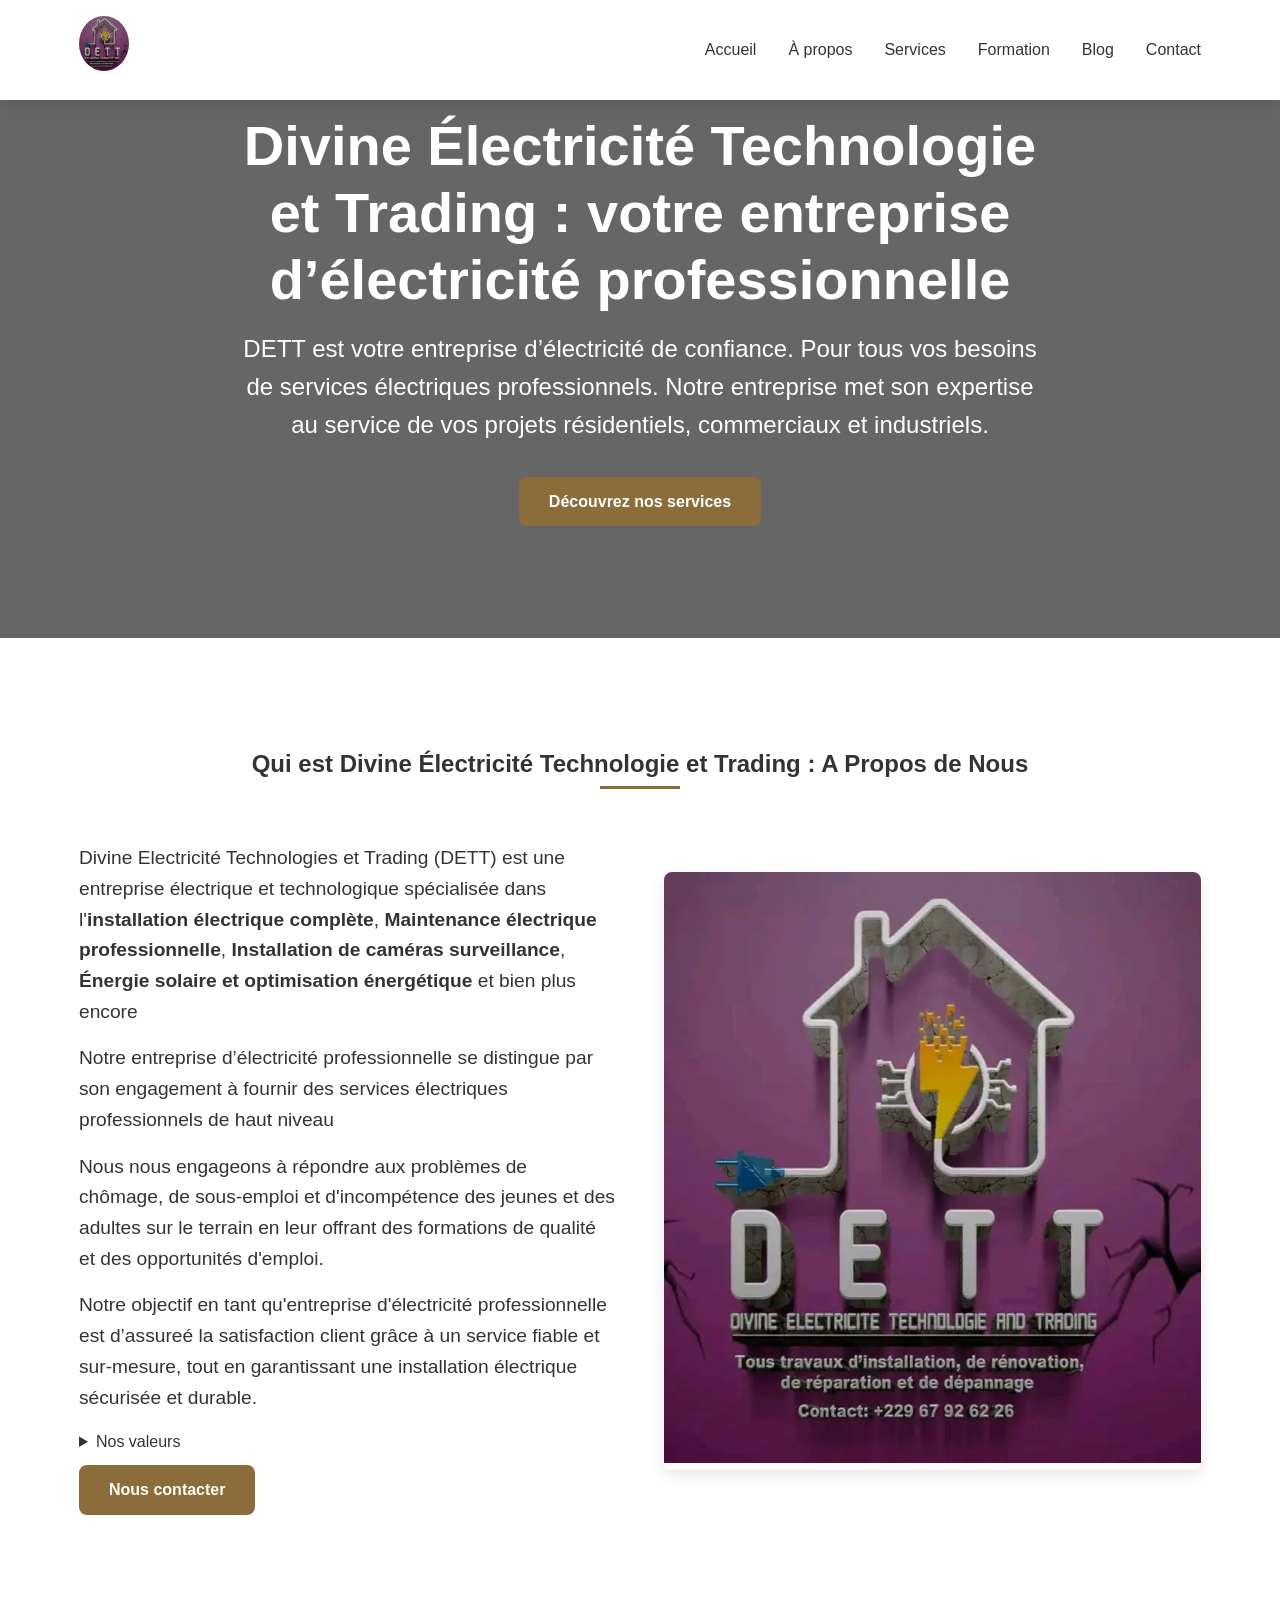
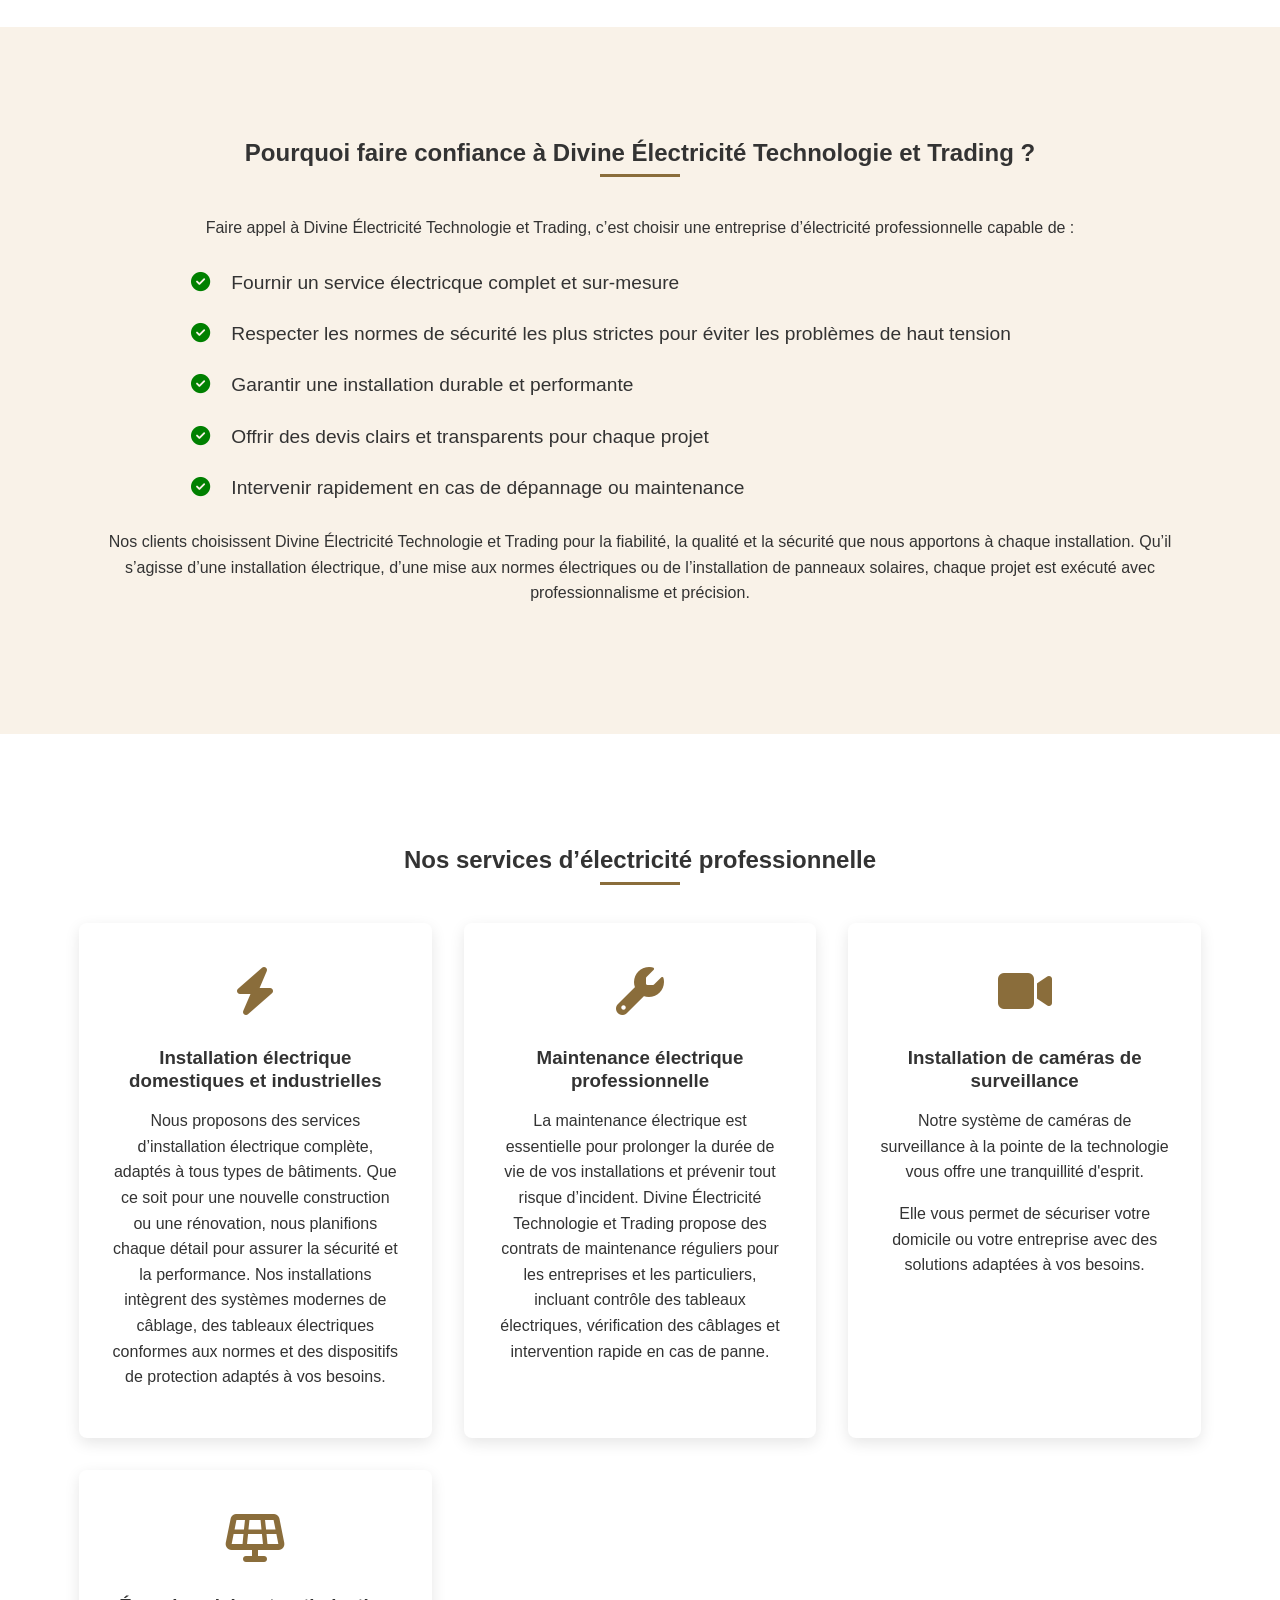
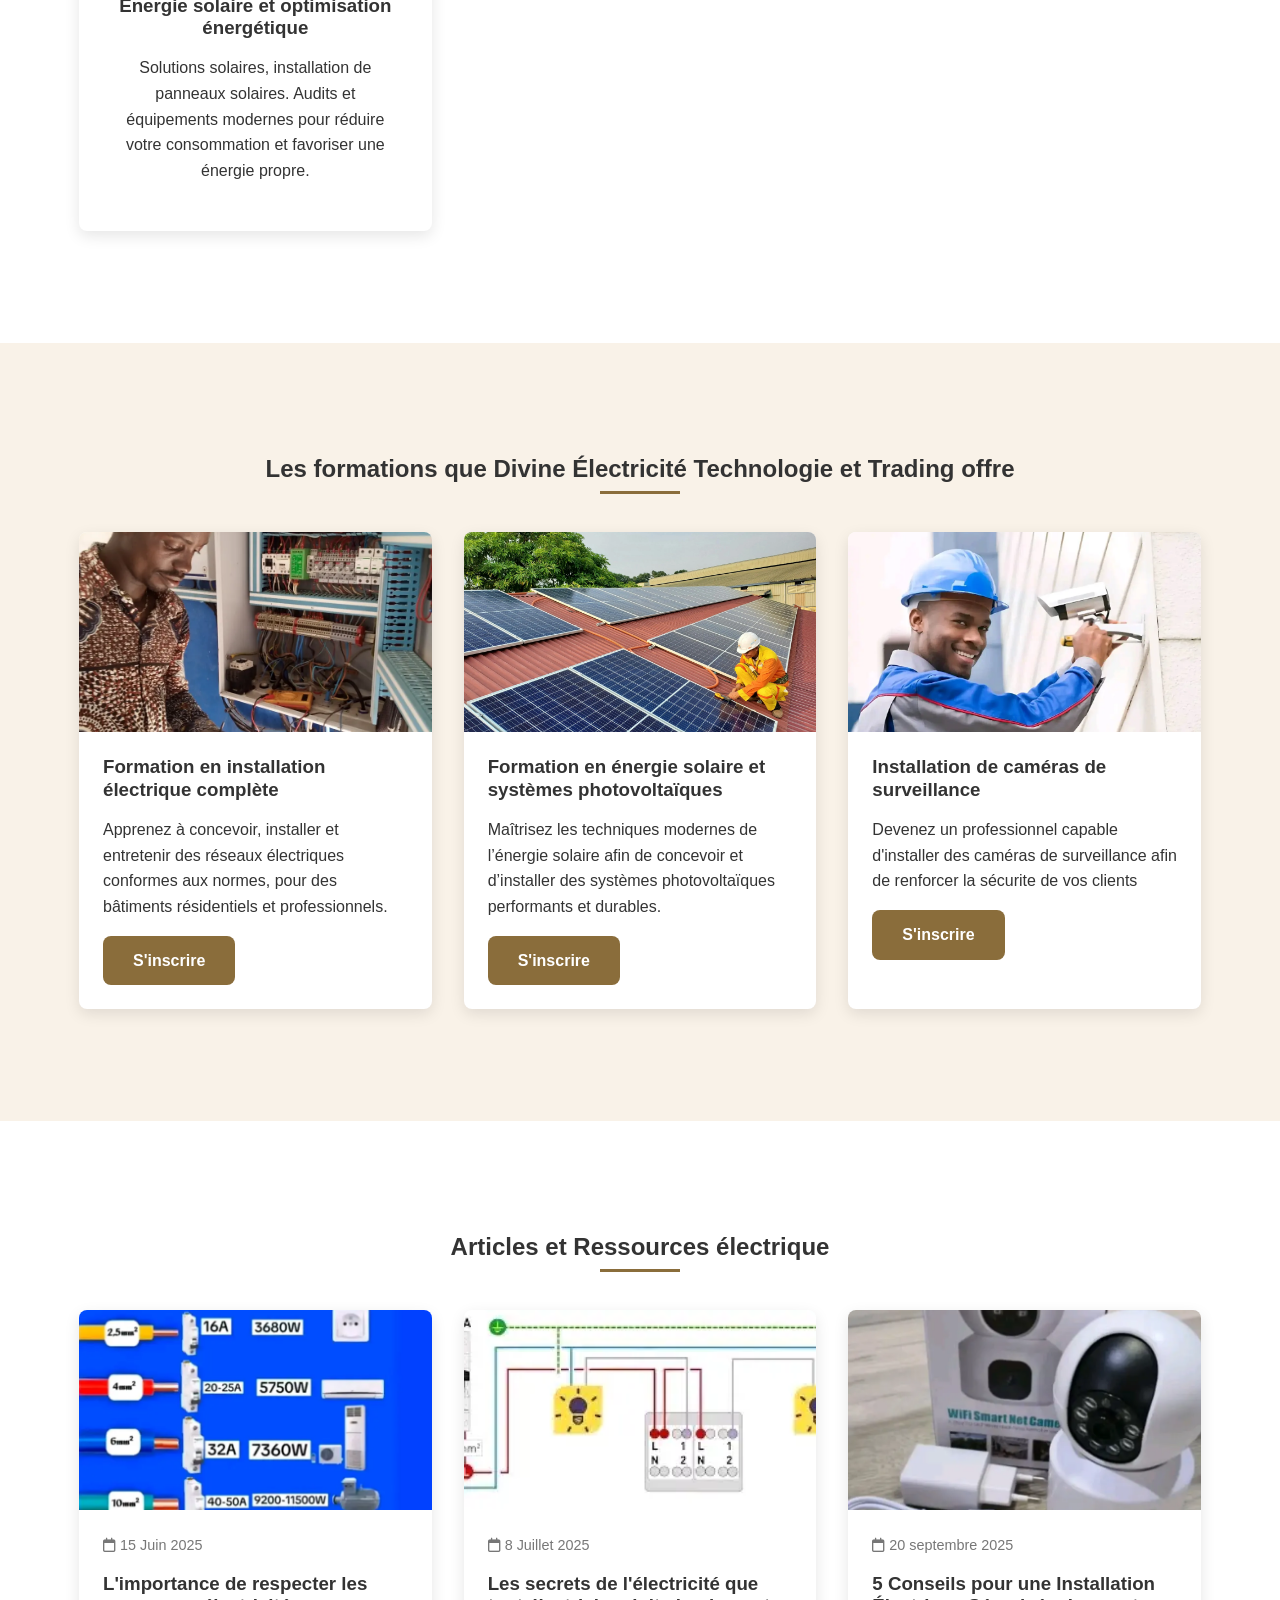
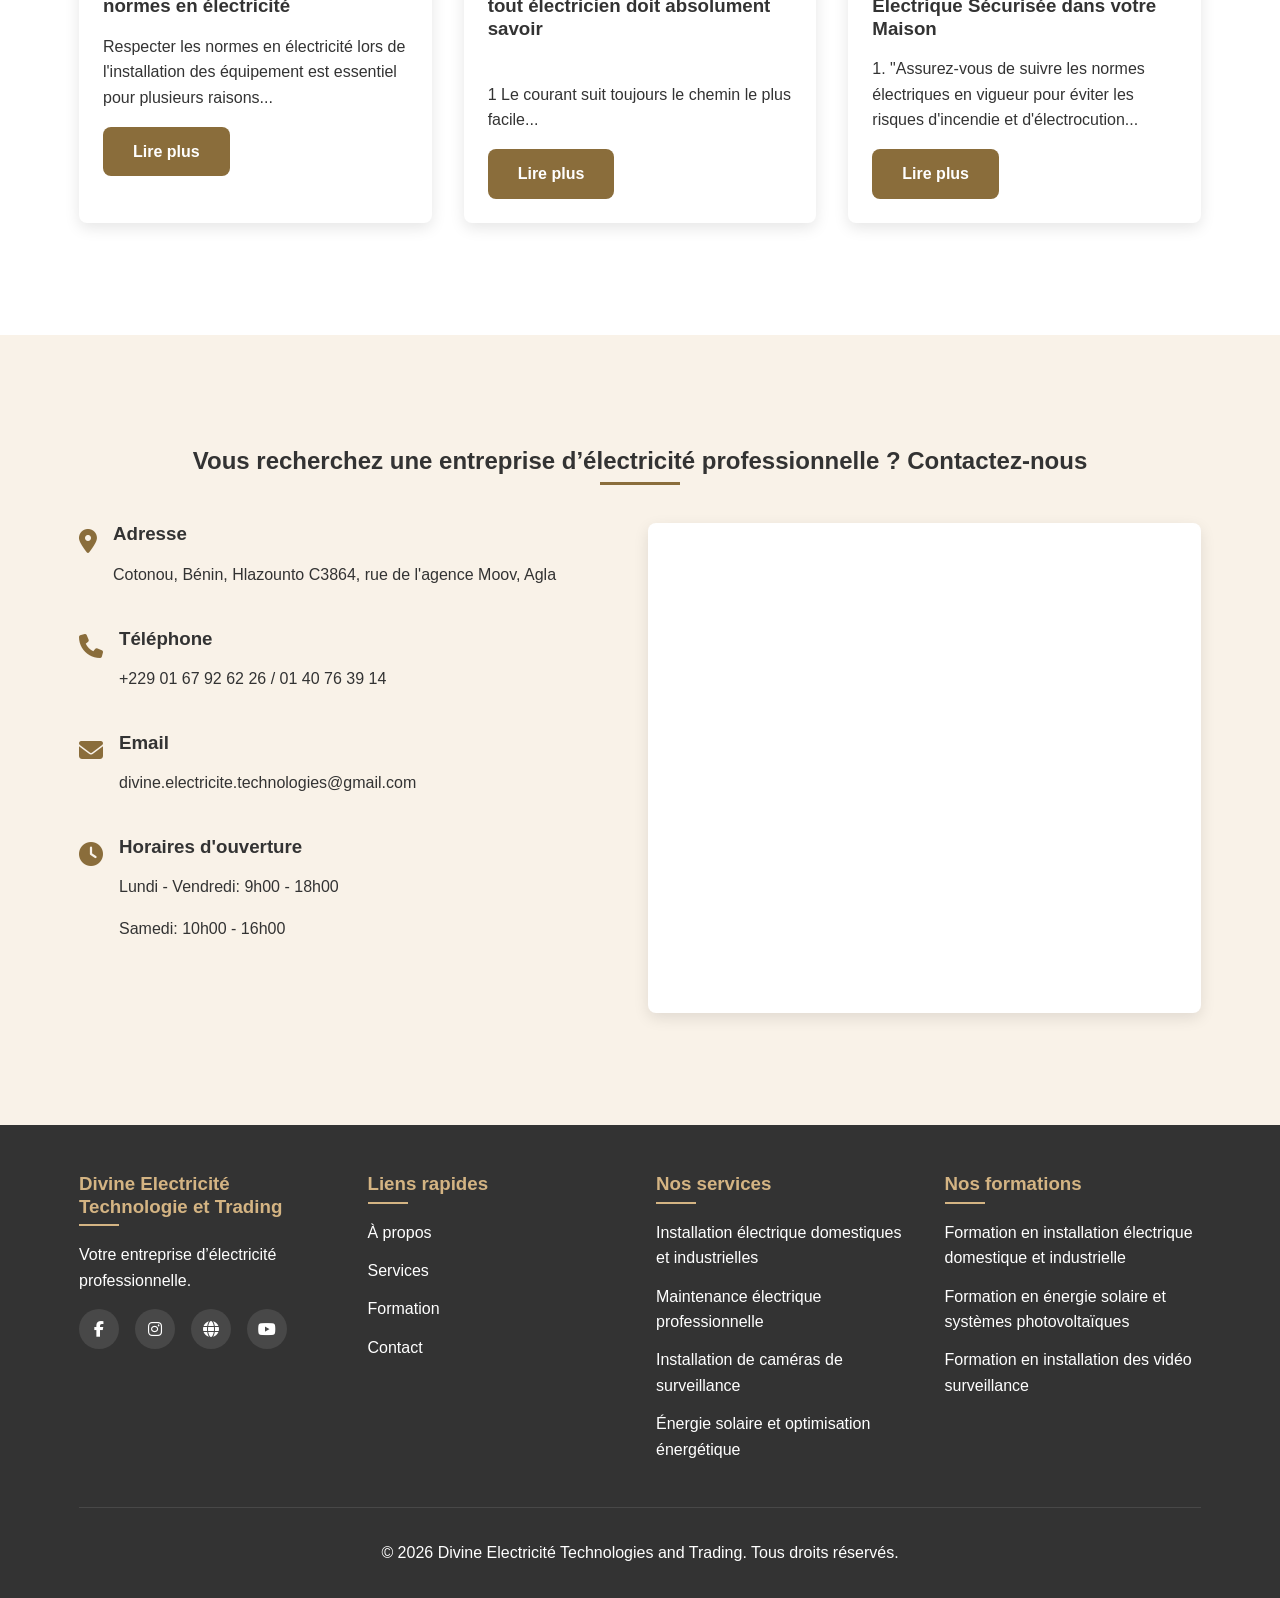
<file: index.html>
<!doctype html>
<html lang="fr">
  <head>
    <meta charset="UTF-8" />
    <meta name="viewport" content="width=device-width, initial-scale=1.0" />
    <title>Divine Electricité Technologies and Trading - DETT</title>
    <meta
      name="keywords"
      content="DETT, Divine Electricite, installation électricque domestique,installation électricque insdustrielles, installation video surveillance, formation électricien, électricien, électricite, sécurité, conseils électrique"
    />
    <meta
      name="description"
      content="Vous recherchez une entreprise d’électricité professionnelle fiable pour vos besoins d'installation électrique rapide ? Nous mettons notre expertise au service de vos projets."
    />
    <link rel="preload" href="DETT.webp" as="image" />
    <link
      rel="stylesheet"
      href="https://cdnjs.cloudflare.com/ajax/libs/font-awesome/6.4.0/css/all.min.css?display=swap"
      media="print"
      onload="this.media = 'all'"
    />
    <!-- <link rel="stylesheet" href="style.css" /> -->
    <meta
      name="google-site-verification"
      content="4o_O9bs5OwOEHjHsYU0BP2vyiVYiRhjt7hW5fSxfuYY"
    />
    <link rel="shortcut icon" href="favicon (1).webp" type="image/x-icon" />
    <style>
      /* Variables CSS */
      :root {
        --primary-color: #8a6d3b;
        --secondary-color: #f9f2e8;
        --accent-color: #d4b483;
        --dark-color: #333;
        --light-color: #fff;
        --transition: all 0.3s ease;
        --shadow: 0 5px 15px rgba(0, 0, 0, 0.1);
        --border-radius: 8px;
      }

      /* Reset et styles de base */
      * {
        margin: 0;
        padding: 0;
        box-sizing: border-box;
      }

      html {
        scroll-behavior: smooth;
      }

      body {
        font-family: "Segoe UI", Tahoma, Geneva, Verdana, sans-serif;
        line-height: 1.6;
        color: var(--dark-color);
        background-color: var(--light-color);
      }

      h1,
      h2,
      h3,
      h4 {
        margin-bottom: 1rem;
        line-height: 1.2;
      }

      p {
        margin-bottom: 1rem;
      }

      a {
        text-decoration: none;
        color: inherit;
      }

      ul {
        list-style: none;
      }

      img {
        max-width: 100%;
      }

      .container {
        width: 90%;
        max-width: 1200px;
        margin: 0 auto;
        padding: 0 15px;
      }

      .section {
        padding: 7rem 0;
      }

      .section-title {
        text-align: center;
        margin-bottom: 3rem;
        position: relative;
      }

      .section-title::after {
        content: "";
        position: absolute;
        bottom: -10px;
        left: 50%;
        transform: translateX(-50%);
        width: 80px;
        height: 3px;
        background-color: var(--primary-color);
      }

      .btn {
        display: inline-block;
        padding: 12px 30px;
        background-color: var(--primary-color);
        color: var(--light-color);
        border: none;
        border-radius: var(--border-radius);
        cursor: pointer;
        transition: var(--transition);
        font-weight: 600;
      }

      .btn:hover {
        background-color: var(--accent-color);
        transform: translateY(-3px);
        box-shadow: var(--shadow);
      }

      /* Header */
      header {
        position: fixed;
        top: 0;
        left: 0;
        width: 100%;
        background-color: var(--light-color);
        box-shadow: var(--shadow);
        z-index: 1000;
        transition: var(--transition);
      }

      .navbar {
        display: flex;
        justify-content: space-between;
        align-items: center;
        padding: 1rem 0;
      }

      .logo {
        font-size: 1.8rem;
        font-weight: 700;
        color: var(--primary-color);
      }

      .logo img {
        border-radius: 50%;
      }

      .nav-menu {
        display: flex;
      }

      .nav-item {
        margin-left: 2rem;
      }

      .nav-link {
        font-weight: 500;
        transition: var(--transition);
        position: relative;
      }

      .nav-link:hover {
        color: var(--primary-color);
      }

      .nav-link::after {
        content: "";
        position: absolute;
        bottom: -5px;
        left: 0;
        width: 0;
        height: 2px;
        background-color: var(--primary-color);
        transition: var(--transition);
      }

      .nav-link:hover::after {
        width: 100%;
      }

      .hamburger {
        display: none;
        cursor: pointer;
      }

      /* Hero Section */
      .hero {
        padding: 7rem 0;
        background: linear-gradient(rgba(0, 0, 0, 0.6), rgba(0, 0, 0, 0.6));
        display: flex;
        align-items: center;
        text-align: center;
        color: var(--light-color);
      }

      .hero-content {
        max-width: 800px;
        margin: 0 auto;
        animation: fadeIn 1.5s ease;
      }

      .hero-title {
        font-size: 3.5rem;
        margin-bottom: 1rem;
        animation: slideInFromTop 1s ease;
      }

      .hero-subtitle {
        font-size: 1.5rem;
        margin-bottom: 2rem;
        animation: slideInFromBottom 1s ease;
      }

      /* About Section */
      .about-content {
        display: grid;
        grid-template-columns: 1fr 1fr;
        gap: 3rem;
        align-items: center;
      }

      .about-image {
        border-radius: var(--border-radius);
        overflow: hidden;
        box-shadow: var(--shadow);
      }

      .about-text p,
      .about-text ul li {
        font-size: 1.2rem;
        font-weight: 500;
        margin: 1rem 0;
        list-style-type: disc;
        list-style-position: inside;
      }

      summary {
        margin-bottom: 10px;
      }

      /* Section pourquoi nous choisir */
      #pourquoi_nous_choisir {
        background-color: var(--secondary-color);
      }

      #pourquoi_nous_choisir p {
        text-align: center;
      }
      #pourquoi_nous_choisir ul {
        padding: 0 6rem;
        margin: 1rem 0;
      }

      #pourquoi_nous_choisir li {
        font-size: 1.2rem;
        font-weight: 500;
      }

      #pourquoi_nous_choisir ul li i {
        padding: 1rem;
        color: green;
        font-size: 1.2rem;
      }

      /* Services Section */
      .services-grid {
        display: grid;
        grid-template-columns: repeat(auto-fit, minmax(300px, 1fr));
        gap: 2rem;
      }

      .service-card {
        background-color: var(--light-color);
        border-radius: var(--border-radius);
        padding: 2rem;
        box-shadow: var(--shadow);
        transition: var(--transition);
        text-align: center;
        animation: anim 1s ease;
      }

      .service-card:hover {
        transform: translateY(-10px);
      }

      .service-icon {
        font-size: 3rem;
        color: var(--primary-color);
        margin-bottom: 1rem;
      }

      /* Training Section */
      .training {
        background-color: var(--secondary-color);
      }

      .training-grid {
        display: grid;
        grid-template-columns: repeat(auto-fit, minmax(300px, 1fr));
        gap: 2rem;
      }

      .training-card {
        background-color: var(--light-color);
        border-radius: var(--border-radius);
        overflow: hidden;
        box-shadow: var(--shadow);
        transition: var(--transition);
      }

      .training-card:hover {
        transform: scale(1.03);
      }

      .training-image {
        height: 200px;
        overflow: hidden;
      }

      .training-image img {
        width: 100%;
        height: 100%;
        object-fit: cover;
        transition: var(--transition);
      }

      .training-card:hover .training-image img {
        transform: scale(1.1);
      }

      .training-content {
        padding: 1.5rem;
      }

      /* Blog Section */
      .blog-grid {
        display: grid;
        grid-template-columns: repeat(auto-fit, minmax(300px, 1fr));
        gap: 2rem;
      }

      .blog-card {
        background-color: var(--light-color);
        border-radius: var(--border-radius);
        overflow: hidden;
        box-shadow: var(--shadow);
        transition: var(--transition);
      }

      .blog-card:hover {
        transform: translateY(-5px);
      }

      .blog-image {
        height: 200px;
        overflow: hidden;
      }

      .blog-image img {
        width: 100%;
        height: 100%;
        object-fit: cover;
        transition: var(--transition);
      }

      .blog-card:hover .blog-image img {
        transform: scale(1.1);
      }

      .blog-content {
        padding: 1.5rem;
      }

      .blog-meta {
        display: flex;
        justify-content: space-between;
        margin-bottom: 1rem;
        font-size: 0.9rem;
        color: #777;
      }

      /* Contact Section */
      .contact {
        background-color: var(--secondary-color);
      }

      .contact-content {
        display: flex;
        gap: 3rem;
      }

      .contact-info {
        flex: 1;
        display: flex;
        flex-direction: column;
        gap: 1.5rem;
      }

      .contact-item {
        display: flex;
        align-items: flex-start;
        gap: 1rem;
      }

      .contact-icon {
        font-size: 1.5rem;
        color: var(--primary-color);
      }

      .contact-map {
        flex: 1;
        background-color: var(--light-color);
        padding: 1rem;
        border-radius: var(--border-radius);
        box-shadow: var(--shadow);
      }

      .contact-map iframe {
        width: 100%;
      }

      /* Footer */
      footer {
        background-color: var(--dark-color);
        color: var(--light-color);
        padding: 3rem 0 1rem;
      }

      .footer-content {
        display: grid;
        grid-template-columns: repeat(auto-fit, minmax(200px, 1fr));
        gap: 2rem;
        margin-bottom: 2rem;
      }

      .footer-column h3 {
        color: var(--accent-color);
        margin-bottom: 1.5rem;
        position: relative;
      }

      .footer-column h3::after {
        content: "";
        position: absolute;
        bottom: -8px;
        left: 0;
        width: 40px;
        height: 2px;
        background-color: var(--accent-color);
      }

      .footer-links li {
        margin-bottom: 0.8rem;
      }

      .footer-links a {
        transition: var(--transition);
      }

      .footer-links a:hover {
        color: var(--accent-color);
        padding-left: 5px;
      }

      .social-links {
        display: flex;
        gap: 1rem;
        margin-top: 1rem;
      }

      .social-link {
        display: flex;
        align-items: center;
        justify-content: center;
        width: 40px;
        height: 40px;
        background-color: rgba(255, 255, 255, 0.1);
        border-radius: 50%;
        transition: var(--transition);
      }

      .social-link:hover {
        background-color: var(--accent-color);
        transform: translateY(-3px);
      }

      .footer-bottom {
        text-align: center;
        padding-top: 2rem;
        border-top: 1px solid rgba(255, 255, 255, 0.1);
      }

      /* Animations */
      @keyframes fadeIn {
        from {
          opacity: 0;
        }
        to {
          opacity: 1;
        }
      }

      @keyframes slideInFromTop {
        from {
          opacity: 0;
          transform: translateY(-50px);
        }
        to {
          opacity: 1;
          transform: translateY(0);
        }
      }

      @keyframes slideInFromBottom {
        from {
          opacity: 0;
          transform: translateY(50px);
        }
        to {
          opacity: 1;
          transform: translateY(0);
        }
      }

      /* Responsive */
      @media (max-width: 1007px) {
        .contact-content {
          flex-direction: column;
        }
      }
      @media (max-width: 992px) {
        .about-content
            /* .contact-content  */ {
          grid-template-columns: 1fr;
        }

        .about-image {
          order: -1;
        }
      }

      @media (max-width: 768px) {
        .nav-menu {
          position: fixed;
          top: 70px;
          left: -100%;
          flex-direction: column;
          background-color: var(--light-color);
          width: 100%;
          text-align: center;
          transition: var(--transition);
          box-shadow: var(--shadow);
          padding: 2rem 0;
        }

        .nav-menu.active {
          left: 0;
        }

        .nav-item {
          margin: 1rem 0;
        }

        .hamburger {
          display: block;
        }

        .hero-title {
          font-size: 2.5rem;
        }

        .hero-subtitle {
          font-size: 1.2rem;
        }

        .blog-grid {
          grid-template-columns: 1fr;
        }

        #pourquoi_nous_choisir ul {
          padding: 0 1rem;
          margin: 1rem 0;
        }
        .contact-item {
          word-break: break-all;
        }
      }

      @media screen and (max-width: 352px) {
        body {
          word-break: break-all;
        }
        .container {
          width: 100%;
          margin: 0 auto;
          padding: 0 15px;
        }

        .services-grid,
        .blog-grid,
        .training-grid,
        .footer-content {
          grid-template-columns: repeat(auto-fit, minmax(100%, 1fr));
          gap: 2rem 0;
        }
      }

      @media screen and (max-width: 230px) {
        footer {
          width: 90%;
        }
      }
    </style>
  </head>
  <body>
    <!-- Header -->
    <header>
      <div class="container" id="container">
        <nav class="navbar">
          <a href="#container" class="logo"
            ><img
              src="DETT.webp"
              width="50"
              alt="logo officiel de la société Divine Electricité Technologies and trading"
              loading="lazy"
          /></a>
          <ul class="nav-menu">
            <li class="nav-item">
              <a href="#accueil" class="nav-link">Accueil</a>
            </li>
            <li class="nav-item">
              <a href="#a-propos" class="nav-link">À propos</a>
            </li>
            <li class="nav-item">
              <a href="#services" class="nav-link">Services</a>
            </li>
            <li class="nav-item">
              <a href="#formation" class="nav-link">Formation</a>
            </li>
            <li class="nav-item"><a href="#blog" class="nav-link">Blog</a></li>
            <li class="nav-item">
              <a href="#contact" class="nav-link">Contact</a>
            </li>
          </ul>
          <div class="hamburger">
            <i class="fas fa-bars"></i>
          </div>
        </nav>
      </div>
    </header>

    <!-- Hero Section -->
    <main>
      <section id="accueil" class="hero">
        <div class="container">
          <div class="hero-content">
            <h1 class="hero-title">
              Divine Électricité Technologie et Trading : votre entreprise
              d’électricité professionnelle
            </h1>
            <p class="hero-subtitle">
              DETT est votre entreprise d’électricité de confiance. Pour tous
              vos besoins de services électriques professionnels. Notre
              entreprise met son expertise au service de vos projets
              résidentiels, commerciaux et industriels.
            </p>
            <a href="#services" class="btn">Découvrez nos services</a>
          </div>
        </div>
      </section>

      <!-- About Section -->
      <section id="a-propos" class="section about">
        <div class="container">
          <h2 class="section-title">
            Qui est Divine Électricité Technologie et Trading : A Propos de Nous
          </h2>
          <div class="about-content">
            <div class="about-text">
              <!-- <h2>Notre mission</h2> -->
              <p>
                Divine Electricité Technologies et Trading (DETT) est une
                entreprise électrique et technologique spécialisée dans
                l'<strong>installation électrique complète</strong>,
                <strong>Maintenance électrique professionnelle</strong>,
                <strong>Installation de caméras surveillance</strong>,
                <strong>Énergie solaire et optimisation énergétique</strong> et
                bien plus encore
              </p>
              <p>
                Notre entreprise d’électricité professionnelle se distingue par
                son engagement à fournir des services électriques professionnels
                de haut niveau
              </p>

              <p>
                Nous nous engageons à répondre aux problèmes de chômage, de
                sous-emploi et d'incompétence des jeunes et des adultes sur le
                terrain en leur offrant des formations de qualité et des
                opportunités d'emploi.
              </p>
              <p>
                Notre objectif en tant qu'entreprise d'électricité
                professionnelle est d’assureé la satisfaction client grâce à un
                service fiable et sur-mesure, tout en garantissant une
                installation électrique sécurisée et durable.
              </p>

              <details>
                <summary>Nos valeurs</summary>
                <h3>Nous nous appuyons sur nos valeurs fondamentales :</h3>
                <ul>
                  <li>Rigueur d'exécution</li>
                  <li>Responsabilité</li>
                  <li>
                    Respect des normes (NFC 15-100) de qualité, de sécurité et
                    d'environnement
                  </li>
                  <li>Réactivité</li>
                  <li>Créativité</li>
                </ul>
              </details>
              <a href="#contact" class="btn">Nous contacter</a>
            </div>
            <div class="about-image">
              <img
                src="DETT.webp"
                alt="À propos de Divine Electricité Technologies and trading"
                loading="lazy"
              />
            </div>
          </div>
        </div>
      </section>

      <!-- Pourquoi nous choisir section -->
      <section id="pourquoi_nous_choisir" class="section">
        <div class="container">
          <h2 class="section-title">
            Pourquoi faire confiance à Divine Électricité Technologie et Trading
            ?
          </h2>
          <p>
            Faire appel à Divine Électricité Technologie et Trading, c’est
            choisir une entreprise d’électricité professionnelle capable de :
          </p>
          <ul>
            <li>
              <i class="fas fa-check-circle"></i> Fournir un service électricque
              complet et sur-mesure
            </li>
            <li>
              <i class="fas fa-check-circle"></i> Respecter les normes de
              sécurité les plus strictes pour éviter les problèmes de haut
              tension
            </li>
            <li>
              <i class="fas fa-check-circle"></i> Garantir une installation
              durable et performante
            </li>
            <li>
              <i class="fas fa-check-circle"></i> Offrir des devis clairs et
              transparents pour chaque projet
            </li>
            <li>
              <i class="fas fa-check-circle"></i> Intervenir rapidement en cas
              de dépannage ou maintenance
            </li>
          </ul>
          <p>
            Nos clients choisissent Divine Électricité Technologie et Trading
            pour la fiabilité, la qualité et la sécurité que nous apportons à
            chaque installation. Qu’il s’agisse d’une installation électrique,
            d’une mise aux normes électriques ou de l’installation de panneaux
            solaires, chaque projet est exécuté avec professionnalisme et
            précision.
          </p>
        </div>
      </section>

      <!-- Services Section -->
      <section id="services" class="section">
        <div class="container">
          <h2 class="section-title">
            Nos services d’électricité professionnelle
          </h2>
          <div class="services-grid">
            <div class="service-card">
              <div class="service-icon">
                <i class="fa-solid fa-bolt"></i>
              </div>
              <h3>Installation électrique domestiques et industrielles</h3>
              <p>
                Nous proposons des services d’installation électrique complète,
                adaptés à tous types de bâtiments. Que ce soit pour une nouvelle
                construction ou une rénovation, nous planifions chaque détail
                pour assurer la sécurité et la performance. Nos installations
                intègrent des systèmes modernes de câblage, des tableaux
                électriques conformes aux normes et des dispositifs de
                protection adaptés à vos besoins.
              </p>
            </div>
            <div class="service-card">
              <div class="service-icon">
                <i class="fa-solid fa-wrench"></i>
              </div>
              <h3>Maintenance électrique professionnelle</h3>
              <p>
                La maintenance électrique est essentielle pour prolonger la
                durée de vie de vos installations et prévenir tout risque
                d’incident. Divine Électricité Technologie et Trading propose
                des contrats de maintenance réguliers pour les entreprises et
                les particuliers, incluant contrôle des tableaux électriques,
                vérification des câblages et intervention rapide en cas de
                panne.
              </p>
            </div>
            <div class="service-card">
              <div class="service-icon">
                <i class="fa-solid fa-video"></i>
              </div>
              <h3>Installation de caméras de surveillance</h3>
              <p>
                Notre système de caméras de surveillance à la pointe de la
                technologie vous offre une tranquillité d'esprit.
              </p>
              <p>
                Elle vous permet de sécuriser votre domicile ou votre entreprise
                avec des solutions adaptées à vos besoins.
              </p>
            </div>
            <div class="service-card">
              <div class="service-icon">
                <i class="fas fa-solar-panel"></i>
              </div>
              <h3>Énergie solaire et optimisation énergétique</h3>
              <p>
                Solutions solaires, installation de panneaux solaires. Audits et
                équipements modernes pour réduire votre consommation et
                favoriser une énergie propre.
              </p>
            </div>
          </div>
        </div>
      </section>

      <!-- Training Section -->
      <section id="formation" class="section training">
        <div class="container">
          <h2 class="section-title">
            Les formations que Divine Électricité Technologie et Trading offre
          </h2>
          <div class="training-grid">
            <div class="training-card">
              <div class="training-image">
                <img
                  src="installation_electricque_domestique.webp"
                  alt="Formation en installation électrique domestique et industrielle"
                  loading="lazy"
                />
              </div>
              <div class="training-content">
                <h3>Formation en installation électrique complète</h3>
                <p>
                  Apprenez à concevoir, installer et entretenir des réseaux
                  électriques conformes aux normes, pour des bâtiments
                  résidentiels et professionnels.
                </p>
                <a href="https://wa.me/2290167926226" class="btn">S'inscrire</a>
              </div>
            </div>
            <div class="training-card">
              <div class="training-image">
                <img
                  src="energie_solaire.webp"
                  alt="Formation en énergie solaire et systèmes photovoltaïques"
                  loading="lazy"
                />
              </div>
              <div class="training-content">
                <h3>
                  Formation en énergie solaire et systèmes photovoltaïques
                </h3>
                <p>
                  Maîtrisez les techniques modernes de l’énergie solaire afin de
                  concevoir et d’installer des systèmes photovoltaïques
                  performants et durables.
                </p>
                <a href="https://wa.me/2290167926226" class="btn">S'inscrire</a>
              </div>
            </div>
            <div class="training-card">
              <div class="training-image">
                <img
                  src="installation_video_surveillance.webp"
                  alt="Formation en installation de video surveillance"
                  loading="lazy"
                />
              </div>
              <div class="training-content">
                <h3>Installation de caméras de surveillance</h3>
                <p>
                  Devenez un professionnel capable d'installer des caméras de
                  surveillance afin de renforcer la sécurite de vos clients
                </p>
                <a href="https://wa.me/2290167926226" class="btn">S'inscrire</a>
              </div>
            </div>
          </div>
        </div>
      </section>

      <!-- Blog Section -->
      <section id="blog" class="section">
        <div class="container">
          <h2 class="section-title">Articles et Ressources électrique</h2>
          <div class="blog-grid">
            <div class="blog-card">
              <div class="blog-image">
                <img
                  src="importance de respecter.webp"
                  alt="Article de blog"
                  loading="lazy"
                />
              </div>
              <div class="blog-content">
                <div class="blog-meta">
                  <span><i class="far fa-calendar"></i> 15 Juin 2025</span>
                </div>
                <h3>L'importance de respecter les normes en électricité</h3>
                <p>
                  Respecter les normes en électricité lors de l'installation des
                  équipement est essentiel pour plusieurs raisons...
                </p>
                <a
                  href="https://www.facebook.com/61551800798193/posts/pfbid02VsRN2a8TDmPU8d3T62Ra6GfC7RPiztD2VssGNDPgHPrxEnZEvJTKKpPYBxNeMdU4l/?app=fbl"
                  class="btn"
                  >Lire plus</a
                >
              </div>
            </div>
            <div class="blog-card">
              <div class="blog-image">
                <img
                  src="secret_electrique.webp"
                  alt="Article de blog"
                  loading="lazy"
                />
              </div>
              <div class="blog-content">
                <div class="blog-meta">
                  <span><i class="far fa-calendar"></i> 8 Juillet 2025</span>
                </div>
                <h3>
                  Les secrets de l'électricité que tout électricien doit
                  absolument savoir
                </h3>
                <br />
                <p>1 Le courant suit toujours le chemin le plus facile...</p>
                <a
                  href="https://www.facebook.com/61551800798193/posts/pfbid02xC4vpRvs4XezYQtK3vsh6MAcYmiHG4FLypnssFhU823VJfDNUwPNQroVgRXfmFmQl/?app=fbl"
                  class="btn"
                  >Lire plus</a
                >
              </div>
            </div>
            <div class="blog-card">
              <div class="blog-image">
                <img
                  src="installation_securise.webp"
                  alt="Article de blog"
                  loading="lazy"
                />
              </div>
              <div class="blog-content">
                <div class="blog-meta">
                  <span><i class="far fa-calendar"></i> 20 septembre 2025</span>
                </div>
                <h3>
                  5 Conseils pour une Installation Électrique Sécurisée dans
                  votre Maison
                </h3>
                <p>
                  1. "Assurez-vous de suivre les normes électriques en vigueur
                  pour éviter les risques d'incendie et d'électrocution...
                </p>
                <a
                  href="https://www.facebook.com/61551800798193/posts/pfbid02XoM82PhpKHPV3gxCoMzdyJUWPMQPJcxLhYWuBUCe6nrTaGS9xCZhrX9Hz7VKyPml/?app=fbl"
                  class="btn"
                  >Lire plus</a
                >
              </div>
            </div>
          </div>
        </div>
      </section>

      <!-- Contact Section -->
      <section id="contact" class="section contact">
        <div class="container">
          <h2 class="section-title">
            Vous recherchez une entreprise d’électricité professionnelle ?
            Contactez-nous
          </h2>
          <div class="contact-content">
            <div class="contact-info">
              <div class="contact-item">
                <div class="contact-icon">
                  <i class="fas fa-map-marker-alt"></i>
                </div>
                <div>
                  <h3>Adresse</h3>
                  <p>
                    Cotonou, Bénin, Hlazounto C3864, rue de l'agence Moov, Agla
                  </p>
                </div>
              </div>
              <div class="contact-item">
                <div class="contact-icon">
                  <i class="fas fa-phone"></i>
                </div>
                <div>
                  <h3>Téléphone</h3>
                  <p>+229 01 67 92 62 26 / 01 40 76 39 14</p>
                </div>
              </div>
              <div class="contact-item">
                <div class="contact-icon">
                  <i class="fas fa-envelope"></i>
                </div>
                <div>
                  <h3>Email</h3>
                  <p>divine.electricite.technologies@gmail.com</p>
                </div>
              </div>
              <div class="contact-item">
                <div class="contact-icon">
                  <i class="fas fa-clock"></i>
                </div>
                <div>
                  <h3>Horaires d'ouverture</h3>
                  <p>Lundi - Vendredi: 9h00 - 18h00</p>
                  <p>Samedi: 10h00 - 16h00</p>
                </div>
              </div>
            </div>
            <div class="contact-map">
              <iframe
                src="https://www.google.com/maps/embed?pb=!1m18!1m12!1m3!1d3965.1918259387803!2d2.3583119999999997!3d6.369216399999999!2m3!1f0!2f0!3f0!3m2!1i1024!2i768!4f13.1!3m3!1m2!1s0x10235750c62cf7af%3A0xbab029b834384e7c!2sDivine%20%C3%89lectricit%C3%A9%20et%20Technologies!5e0!3m2!1sfr!2sbj!4v1762875464003!5m2!1sfr!2sbj"
                width="600"
                height="450"
                style="border: 0"
                allowfullscreen=""
                title="La localisation google map de divine éléctricite technologie et trading"
                loading="lazy"
                referrerpolicy="no-referrer-when-downgrade"
              ></iframe>
            </div>
          </div>
        </div>
      </section>
    </main>

    <!-- Footer -->
    <footer>
      <div class="container">
        <div class="footer-content">
          <div class="footer-column">
            <h3>Divine Electricité Technologie et Trading</h3>
            <p>Votre entreprise d’électricité professionnelle.</p>

            <div class="social-links">
              <a
                href="https://www.facebook.com/profile.php?id=61551800798193"
                class="social-link"
                aria-label="notre page facebook"
                ><i class="fab fa-facebook-f"></i
              ></a>
              <a
                href="https://www.instagram.com/romaindako/?utm_source=qr&r=nametag/"
                class="social-link"
                aria-label="découvrir nos contenus instagram"
                ><i class="fab fa-instagram"></i
              ></a>
              <a
                href="https://www.goafricaonline.com/bj/1181622-divine-electricite-and-technologies"
                class="social-link"
                aria-label="voir notre site web"
                ><i class="fa-solid fa-globe"></i
              ></a>
              <a
                href="http://www.youtube.com/@divine.electricite.technologie"
                class="social-link"
                aria-label="explorez nos contenus sur youtube"
                ><i class="fab fa-youtube"></i
              ></a>
            </div>
          </div>
          <div class="footer-column">
            <h3>Liens rapides</h3>
            <ul class="footer-links">
              <li><a href="#a-propos">À propos</a></li>
              <li><a href="#services">Services</a></li>
              <li><a href="#formation">Formation</a></li>
              <li><a href="#contact">Contact</a></li>
            </ul>
          </div>
          <div class="footer-column">
            <h3>Nos services</h3>
            <ul class="footer-links">
              <li>
                <a href="#services"
                  >Installation électrique domestiques et industrielles</a
                >
              </li>
              <li>
                <a href="#services">Maintenance électrique professionnelle</a>
              </li>
              <li>
                <a href="#services">Installation de caméras de surveillance</a>
              </li>
              <li>
                <a href="#services"
                  >Énergie solaire et optimisation énergétique</a
                >
              </li>
            </ul>
          </div>
          <div class="footer-column">
            <h3>Nos formations</h3>
            <ul class="footer-links">
              <li>
                <a href="#formation"
                  >Formation en installation électrique domestique et
                  industrielle</a
                >
              </li>
              <li>
                <a href="#formation"
                  >Formation en énergie solaire et systèmes photovoltaïques</a
                >
              </li>
              <li>
                <a href="#formation"
                  >Formation en installation des vidéo surveillance</a
                >
              </li>
            </ul>
          </div>
        </div>
        <div class="footer-bottom">
          <p>
            &copy; <span id="currentYear"></span> Divine Electricité
            Technologies and Trading. Tous droits réservés.
          </p>
        </div>
      </div>
    </footer>
    <script>
      // Menu mobile
      const hamburger = document.querySelector(".hamburger");
      const navMenu = document.querySelector(".nav-menu");

      hamburger.addEventListener("click", () => {
        hamburger.classList.toggle("active");
        navMenu.classList.toggle("active");
      });

      // Fermer le menu mobile en cliquant sur un lien
      document.querySelectorAll(".nav-link").forEach((n) =>
        n.addEventListener("click", () => {
          hamburger.classList.remove("active");
          navMenu.classList.remove("active");
        }),
      );

      // Changement de style du header au scroll
      window.addEventListener("scroll", () => {
        const header = document.querySelector("header");
        header.classList.toggle("scrolled", window.scrollY > 50);
      });

      // Mettre à jour l'année dans le footer
      document.getElementById("currentYear").textContent =
        new Date().getFullYear();

      // Animation au défilement
      const observerOptions = {
        threshold: 0.1,
        rootMargin: "0px 0px -50px 0px",
      };

      const observer = new IntersectionObserver((entries) => {
        entries.forEach((entry) => {
          if (entry.isIntersecting) {
            entry.target.classList.add("animate");
          }
        });
      }, observerOptions);

      // Observer les éléments à animer
      document
        .querySelectorAll(".service-card, .training-card, .blog-card")
        .forEach((el) => {
          observer.observe(el);
        });
    </script>
  </body>
</html>
</file>
